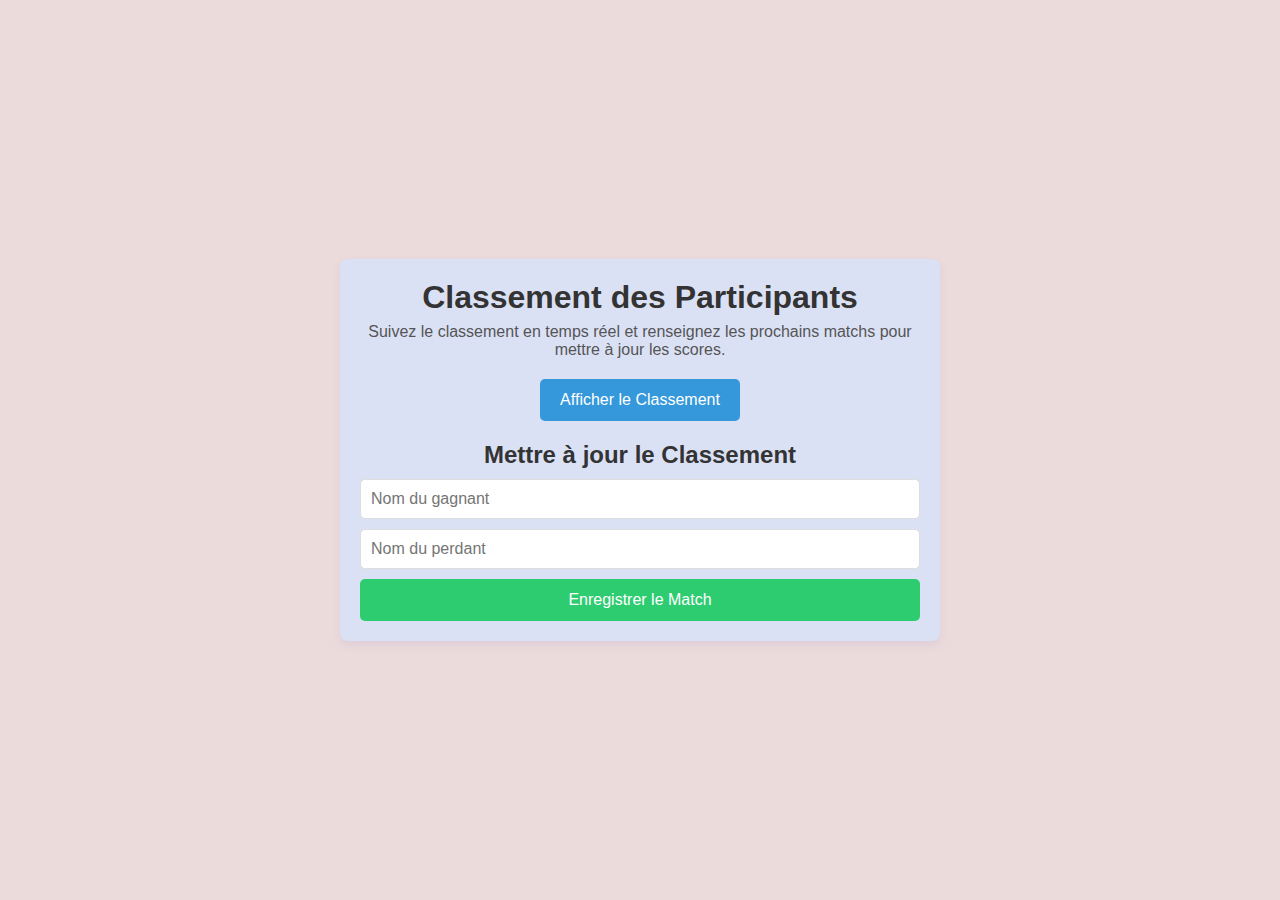
<file: index.html>
<!DOCTYPE html>
<html lang="fr">
<head>
    <meta charset="UTF-8">
    <meta name="viewport" content="width=device-width, initial-scale=1.0">
    <title>Classement des Participants</title>
    <link rel="stylesheet" href="static/style.css">
</head>
<body>

    <div class="container">
        <header>
            <h1>Classement des Participants</h1>
            <p>Suivez le classement en temps réel et renseignez les prochains matchs pour mettre à jour les scores.</p>
        </header>
    
        <!-- Bouton pour afficher/masquer le classement -->
        <button id="toggle-button" class="show-ranking-btn" onclick="toggleClassement()">Afficher le Classement</button>
    
        <!-- Section pour afficher le classement -->
        <section class="ranking" id="ranking" style="display: none;">
            <!-- Classement des participants (sera rempli par JavaScript) -->
        </section>
    
        <!-- Formulaire pour entrer les adversaires d’un match -->
        <section class="match-update">
            <h2>Mettre à jour le Classement</h2>

            <form onsubmit="enregistrerMatch(); return false;">
                <input type="text" id="player1" placeholder="Nom du gagnant" list="players-list" required>
                <input type="text" id="player2" placeholder="Nom du perdant" list="players-list" required>
                <datalist id="players-list">
                    <!-- Options de joueurs générées dynamiquement par JavaScript -->
                </datalist>
                <button type="submit" class="update-btn">Enregistrer le Match</button>
            </form>

        </section>

        <!-- Section pour afficher l'historique -->
        <section class="match-history" id="match-history" style="display: none;">
            <h2>Historique des matchs</h2>
            <div id="history-details"></div>
        </section>

    </div>
    
    <script>
    // Fonction pour basculer l'affichage du classement
    let classementVisible = false;
    let participants = [];
    
    // Charger les joueurs depuis le fichier JSON
    fetch('static/joueurs.json')
        .then(response => response.json())
        .then(data => {
            participants = data;
            remplirDatalist();  // Appeler la fonction pour remplir les options de autocomplétion
        })
        .catch(error => console.error('Erreur lors du chargement des joueurs:', error));

    // Fonction pour remplir le datalist pour l'autocomplétion
    function remplirDatalist() {
        const datalist = document.getElementById('players-list');
        datalist.innerHTML = '';  // Vider le datalist avant de le remplir

        participants.forEach(participant => {
            const option = document.createElement('option');
            option.value = participant.name;
            datalist.appendChild(option);
        });
    }

    // Fonction pour afficher/masquer le classement
    function toggleClassement() {
        const rankingSection = document.getElementById('ranking');
        const toggleButton = document.getElementById('toggle-button');  // Récupère le bouton
        classementVisible = !classementVisible;

        if (classementVisible) {
            afficherClassement();
            rankingSection.style.display = 'block';
            toggleButton.textContent = 'Masquer le classement';  // Change le texte du bouton
        } else {
            rankingSection.style.display = 'none';
            toggleButton.textContent = 'Afficher le classement';  // Restaure le texte initial
        }
    }

    
// Fonction pour afficher le classement
function afficherClassement() {
    const rankingSection = document.getElementById('ranking');
    rankingSection.innerHTML = '';  // Effacer le classement actuel
    participants
        .sort((a, b) => b.score - a.score)  // Tri des participants par score décroissant
        .forEach((participant, index) => {
            const participantCard = document.createElement('div');
            participantCard.className = 'participant-card';
            
            // Créer le titre du joueur et ajouter un gestionnaire d'événement
            const participantTitle = document.createElement('h3');
            participantTitle.textContent = `${index + 1}. ${participant.name}`;
            
            // Ajouter un gestionnaire d'événement pour afficher l'historique du joueur
            participantTitle.addEventListener('click', () => afficherHistorique(participant.name));
            
            // Ajouter le titre et le score à la carte du participant
            participantCard.appendChild(participantTitle);
            const scoreParagraph = document.createElement('p');
            scoreParagraph.textContent = `Score : ${participant.score}`;
            participantCard.appendChild(scoreParagraph);
            
            // Ajouter la carte du participant à la section du classement
            rankingSection.appendChild(participantCard);
        });
}
    
    // Fonction pour enregistrer le match et mettre à jour les scores selon le système ELO
    function enregistrerMatch() {
        const player1Name = document.getElementById('player1').value;
        const player2Name = document.getElementById('player2').value;
    
        // Récupérer les joueurs concernés
        const player1 = participants.find(p => p.name === player1Name);
        const player2 = participants.find(p => p.name === player2Name);
    
        if (!player1 || !player2) {
            alert("Un ou plusieurs joueurs sont introuvables !");
            return;
        }
    
        // Système de calcul ELO basique
        const scoreDifference = Math.abs(player1.score - player2.score);
        const K = 32 + (scoreDifference / 100) * 18; // K varie de 32 à 50 avec la différence de score

        const expectedScore1 = 1 / (1 + Math.pow(10, (player2.score - player1.score) / 400));
        const expectedScore2 = 1 / (1 + Math.pow(10, (player1.score - player2.score) / 400));
    
        // On suppose ici que player1 est le gagnant
        player1.score = Math.round(player1.score + K * (1 - expectedScore1));
        player2.score = Math.round(player2.score + K * (0 - expectedScore2));

        // // Ajouter l'historique du match
        // const dateMatch = new Date().toLocaleDateString();  // Date du match
        // const historique1 = {
        //     date: dateMatch,
        //     opponent: player2Name,
        //     result: "Gagné"
        // };
        // const historique2 = {
        //     date: dateMatch,
        //     opponent: player1Name,
        //     result: "Perdu"
        // };

        // // Ajouter les informations à l'historique des joueurs
        // player1.history.push(historique1);
        // player2.history.push(historique2);
    
        // Mettre à jour l'affichage du classement après le match
        afficherClassement();
    
        // Réinitialiser les champs de saisie
        document.getElementById('player1').value = '';
        document.getElementById('player2').value = '';
        alert(`Le match entre ${player1Name} et ${player2Name} a été enregistré. Le classement a été mis à jour.`);
    }
    function afficherHistorique(joueurName) {
        // Rechercher le joueur correspondant dans le tableau participants
        const joueur = participants.find(p => p.name === joueurName);
        
        if (!joueur || !joueur.history) {
            alert("Aucun historique de matchs disponible pour ce joueur.");
            return;
        }

        // Afficher l'historique des matchs
        const historyDetails = document.getElementById('history-details');
        historyDetails.innerHTML = '';  // Effacer les précédents détails

        joueur.history.forEach(match => {
            const matchInfo = document.createElement('div');
            matchInfo.className = 'match-info';
            matchInfo.innerHTML = `
                <p>Date: ${match.date}</p>
                <p>Adversaire: ${match.adversaire}</p>
                <p>Vainqueur: ${match.vainqueur ? 'Oui' : 'Non'}</p>
            `;
            historyDetails.appendChild(matchInfo);
        });

        // Afficher la section de l'historique
        const historySection = document.getElementById('match-history');
        historySection.style.display = 'block';

}

    
    </script>
    
    </body>
    </html>
</file>
<file: static/style.css>
/* Styles globaux */
* {
    margin: 0;
    padding: 0;
    box-sizing: border-box;
    font-family: Arial, sans-serif;
}

body {
    display: flex;
    justify-content: center;
    align-items: center;
    min-height: 100vh;
    background: #e6d0d0c2;
}

/* Container principal */
.container {
    width: 90%;
    max-width: 600px;
    padding: 20px;
    background: #dbe1f5;
    box-shadow: 0 4px 10px rgba(87, 95, 204, 0.1);
    border-radius: 8px;
    text-align: center;
}

/* En-tête */
header h1 {
    font-size: 2em;
    color: #333;
    margin-bottom: 0.2em;
}

header p {
    font-size: 1em;
    color: #555;
    margin-bottom: 20px;
}

/* Bouton pour afficher le classement */
.show-ranking-btn {
    padding: 12px 20px;
    font-size: 1em;
    color: #ffffff;
    background: #3498db;
    border: none;
    border-radius: 5px;
    cursor: pointer;
    transition: background 0.3s ease;
    margin-bottom: 20px;
}

.show-ranking-btn:hover {
    background: #2980b9;
}

/* Section de classement */
.ranking {
    display: flex;
    flex-direction: column;
    gap: 10px;
    margin-bottom: 20px;
}

/* Style des cartes de participants */
.participant-card {
    margin-bottom: 10px;
    background: #f9f9f9;
    padding: 15px;
    border-radius: 8px;
    box-shadow: 0 4px 8px rgba(0, 0, 0, 0.1);
    transition: transform 0.3s ease, box-shadow 0.3s ease;
    cursor: pointer;
}

.participant-card:hover {
    transform: translateY(-5px);
    box-shadow: 0 8px 16px rgba(0, 0, 0, 0.2);
}

.participant-card h3 {
    color: #333;
    font-size: 1.2em;
}

.participant-card p {
    color: #666;
    font-size: 1em;
}

/* Section pour la mise à jour du classement */
.match-update h2 {
    font-size: 1.5em;
    color: #333;
    margin-bottom: 10px;
}

.match-update form {
    display: flex;
    flex-direction: column;
    gap: 10px;
}

.match-update input[type="text"] {
    padding: 10px;
    border: 1px solid #ddd;
    border-radius: 5px;
    font-size: 1em;
}

.update-btn {
    padding: 12px 20px;
    font-size: 1em;
    color: #ffffff;
    background: #2ecc71;
    border: none;
    border-radius: 5px;
    cursor: pointer;
    transition: background 0.3s ease;
}

.update-btn:hover {
    background: #27ae60;
}

.match-history {
    display: none;  /* Cacher la section par défaut */
    background-color: #f0f0f0;  /* Exemple de style */
    padding: 20px;
    border-radius: 8px;
    margin-top: 10px;
}
</file>
